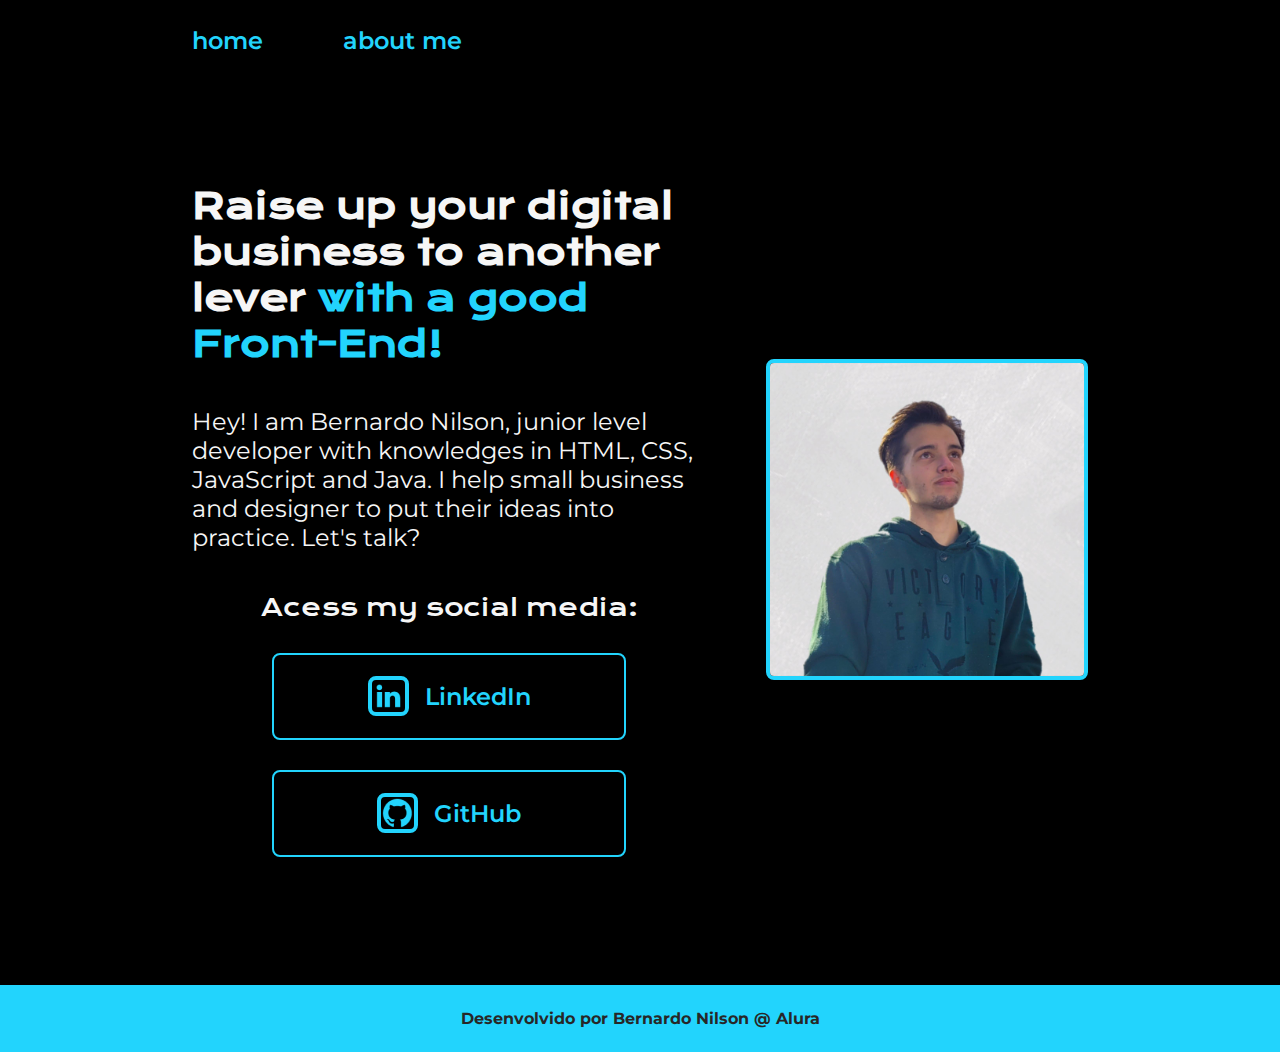
<file: index.html>
<!DOCTYPE html>
<html lang="en">
<head>
    <meta charset="UTF-8">
    <meta http-equiv="X-UA-Compatible" content="IE=edge">
    <meta name="viewport" content="width=device-width, initial-scale=1.0">
    <link rel="stylesheet" href="./styles/style.css">
    <link rel="icon" type="image/svg" href="./assets/briefcase-solid.svg">
    <title>Portfolio Website</title>
</head>

<body>
    <header>
        <nav class="navigation">
            <a class="navigation-link" href="index.html">home</a>
            <a class="navigation-link" href="about.html">about me</a>
        </nav>
    </header>

    <main class="container">
        <section class="present">
        <h1 class="present-title">Raise up your digital business to another lever <strong>with a good Front-End!</strong></h1>
        <p class="present-text">Hey! I am Bernardo Nilson, junior level developer with knowledges in HTML, CSS, JavaScript and Java. I help small business and designer to put their ideas into practice. Let's talk?</p>
        <div class="present-links">
            <h2 class="present-links-subtitle">Acess my social media:</h2>
            <a href="https://www.linkedin.com/in/bernardo-nilson" class="present-links-link"><img src="./assets/linkedin.png" alt="LinkedIn icon">LinkedIn</a>
            <a href="https://www.github.com/bernardo-nilson" class="present-links-link"><img src="./assets/github.png" alt="GitHub icon">GitHub</a>
        </div>
        </section>
        <img src="./assets/profile.jpg" alt="My profile picture">
    </main>

    <footer>
        <p><strong>Desenvolvido por Bernardo Nilson @ Alura</strong></p>
    </footer>
</body>

</html>
</file>
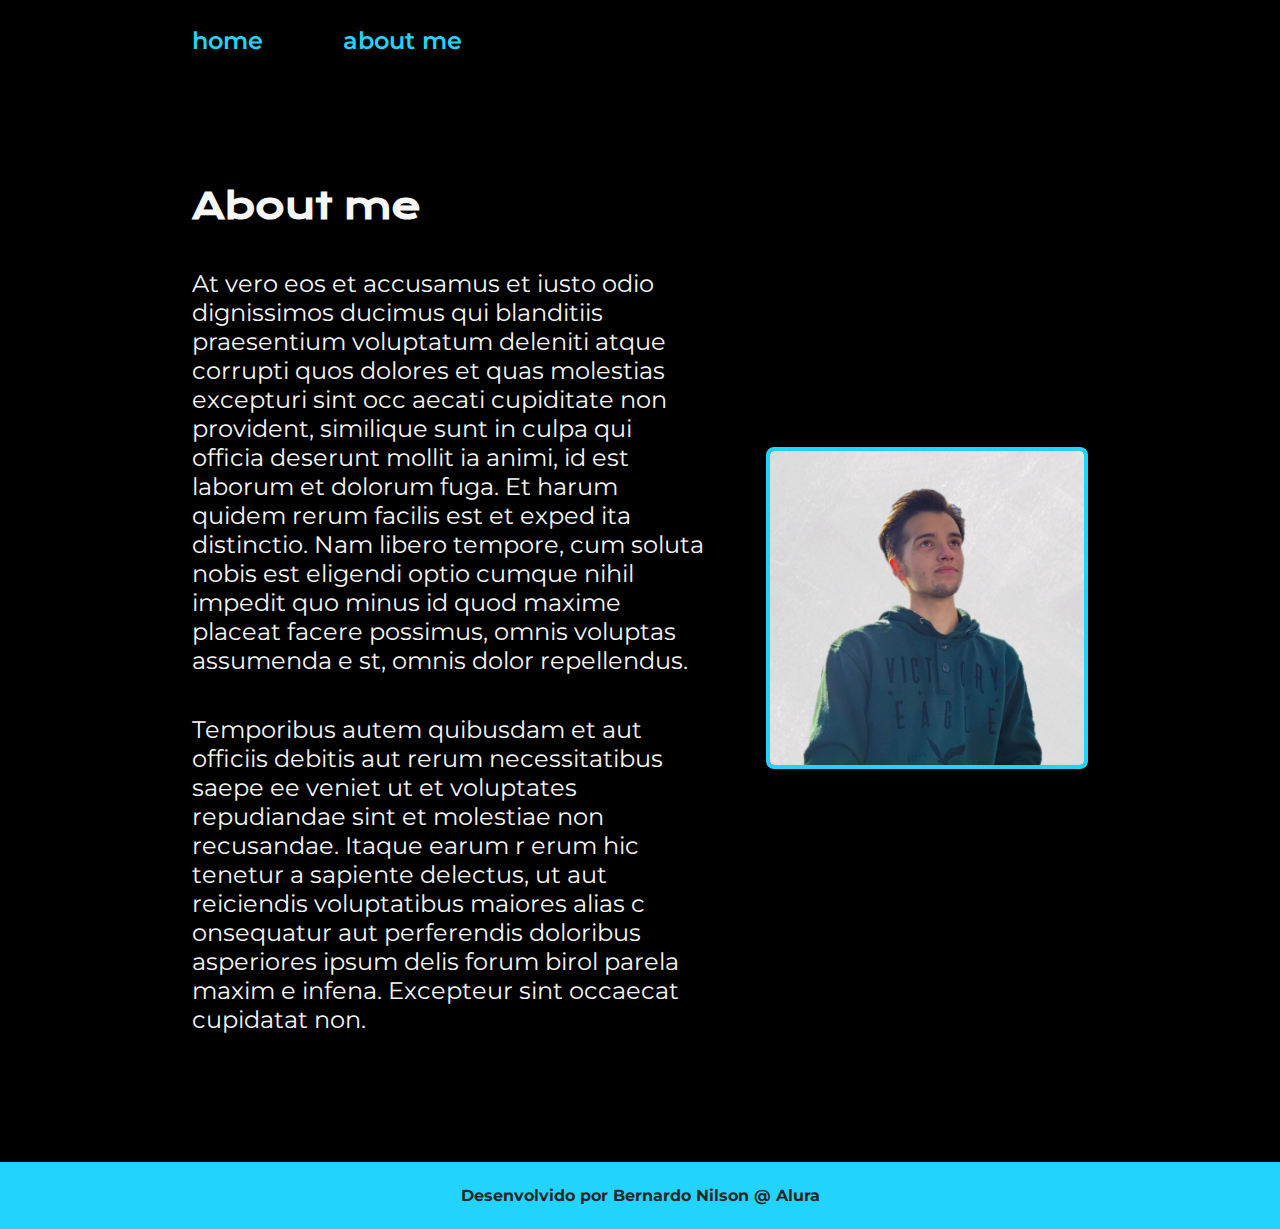
<file: about.html>
<!DOCTYPE html>
<html lang="en">
<head>
    <meta charset="UTF-8">
    <meta http-equiv="X-UA-Compatible" content="IE=edge">
    <meta name="viewport" content="width=device-width, initial-scale=1.0">
    <link rel="stylesheet" href="./styles/style.css">
    <link rel="icon" type="image/svg" href="./assets/briefcase-solid.svg">
    <title>About Me</title>
</head>
<body>
    <header>
        <nav class="navigation">
            <a class="navigation-link" href="index.html">home</a>
            <a class="navigation-link" href="about.html">about me</a>
        </nav>
    </header>

    <main class="container">
        <section class="present">
            <h1 class="present-title">About me</h1>
            <p class="present-text">At vero eos et accusamus et iusto odio dignissimos ducimus qui blanditiis praesentium 
                voluptatum deleniti atque corrupti quos dolores et quas molestias excepturi sint occ
                aecati cupiditate non provident, similique sunt in culpa qui officia deserunt mollit
                ia animi, id est laborum et dolorum fuga. Et harum quidem rerum facilis est et exped
                ita distinctio. Nam libero tempore, cum soluta nobis est eligendi optio cumque nihil 
                impedit quo minus id quod maxime placeat facere possimus, omnis voluptas assumenda e
                st, omnis dolor repellendus. </p>
            <p class="present-text">Temporibus autem quibusdam et aut officiis debitis aut rerum necessitatibus saepe ee
                veniet ut et voluptates repudiandae sint et molestiae non recusandae. Itaque earum r
                erum hic tenetur a sapiente delectus, ut aut reiciendis voluptatibus maiores alias c
                onsequatur aut perferendis doloribus asperiores ipsum delis forum birol parela maxim
                e infena. Excepteur sint occaecat cupidatat non. </p>
        </section>
        <img src="./assets/profile.jpg" alt="My profile picture">
    </main>

    
    <footer>
        <p><strong>Desenvolvido por Bernardo Nilson @ Alura</strong></p>
    </footer>
</body>
</html>
</file>
<file: styles/style.css>
@import url('https://fonts.googleapis.com/css2?family=Krona+One&family=Montserrat:wght@400;600&display=swap');

:root {
    --primary-color: #000;
    --secondary-color: #F6F6F6;
    --tertiary-color: #22D4FD;
    --hover-color: #272727;

    --main-font: 'Krona One', sans-serif;
    --secondary-font: 'Montserrat', sans-serif;
}


* {
    margin: 0;
    padding: 0;
}

body {
    background-color: var(--primary-color);
    color: var(--secondary-color);
    width: 100%;
}

.navigation { 
    padding: 2% 0 0 15%;
    display: flex;
    gap: 80px;
}

.navigation-link {
    font-family: var(--secondary-font);
    font-weight: 600;
    font-size: 1.5rem;
    color: var(--tertiary-color);
    text-decoration: none;
}

.navigation-link:hover {
    color: var(--secondary-color);
    text-decoration: underline;
    border-bottom: #22D4FD;
    transition: .5s;
}

.container {
    display: flex;
    align-items: center;
    justify-content: center;
    gap: 60px;
    margin: 10% 15%;
}

.container img {
    width: 35%;
    border-radius: 8px;
    border: 4px solid var(--tertiary-color);
}

.container img:hover {
    border: 4px solid var(--secondary-color);
    transition: 1s;
}


.present {
    max-width: 615px;
    display: flex;
    flex-direction: column;
    gap: 40px; 
    
}

.present-title {
    font-size: 2.25rem;
    font-family: var(--main-font);
}

.present-title strong {
    color: var(--tertiary-color);
}   

.present-text {
    font-size: 1.5rem;
    font-family: var(--secondary-font);
}

.present-links {
    display: flex;
    justify-content: space-between;
    flex-direction: column;
    align-items: center;
    gap: 30px;
}

.present-links-subtitle {
    font-family: var(--main-font);
    font-weight: 400;
    font-size: 1.5rem;
}

.present-links-link {
    background-color: transparent;
    width: 350px;
    text-align: center;
    border-radius: 8px;
    border: 2px solid var(--tertiary-color);
    font-size: 1.5rem;
    padding: 21.5px 0;
    color: var(--tertiary-color);
    font-family: var(--secondary-font);
    font-weight: 600;
    text-decoration: none;
    display: flex;
    align-items: center;
    justify-content: center;
    gap: 16px;
}

.present-links-link img {
    width: auto;
}

.present-links-link:hover {
    border: 2px solid var(--hover-color);
    background-color: var(--hover-color);
    transition: 0.35s;
}


@media only screen and (max-width: 1000px) {
    header {
        display: flex;
        justify-content: center;
    }

    .navigation {
        padding: 10%;
        
    }
    .container {
        flex-direction: column-reverse;
        margin: 5% 2%;
    }
    .present {
        width: 90%;
        margin-bottom: 30px;
    }
    .container img {
        width: 60%;
    }
    .present-links-link {
        width: 60%;
    }
    .present-links-link img {
        max-width: fit-content;
        border: 2px solid var(--tertiary-color);
    }

}

footer {
    background-color: var(--tertiary-color);
    color: var(--hover-color);
    padding: 24px;
    font-family: var(--secondary-font);
    font-size: 1rem;
    text-align: center;
}
</file>
